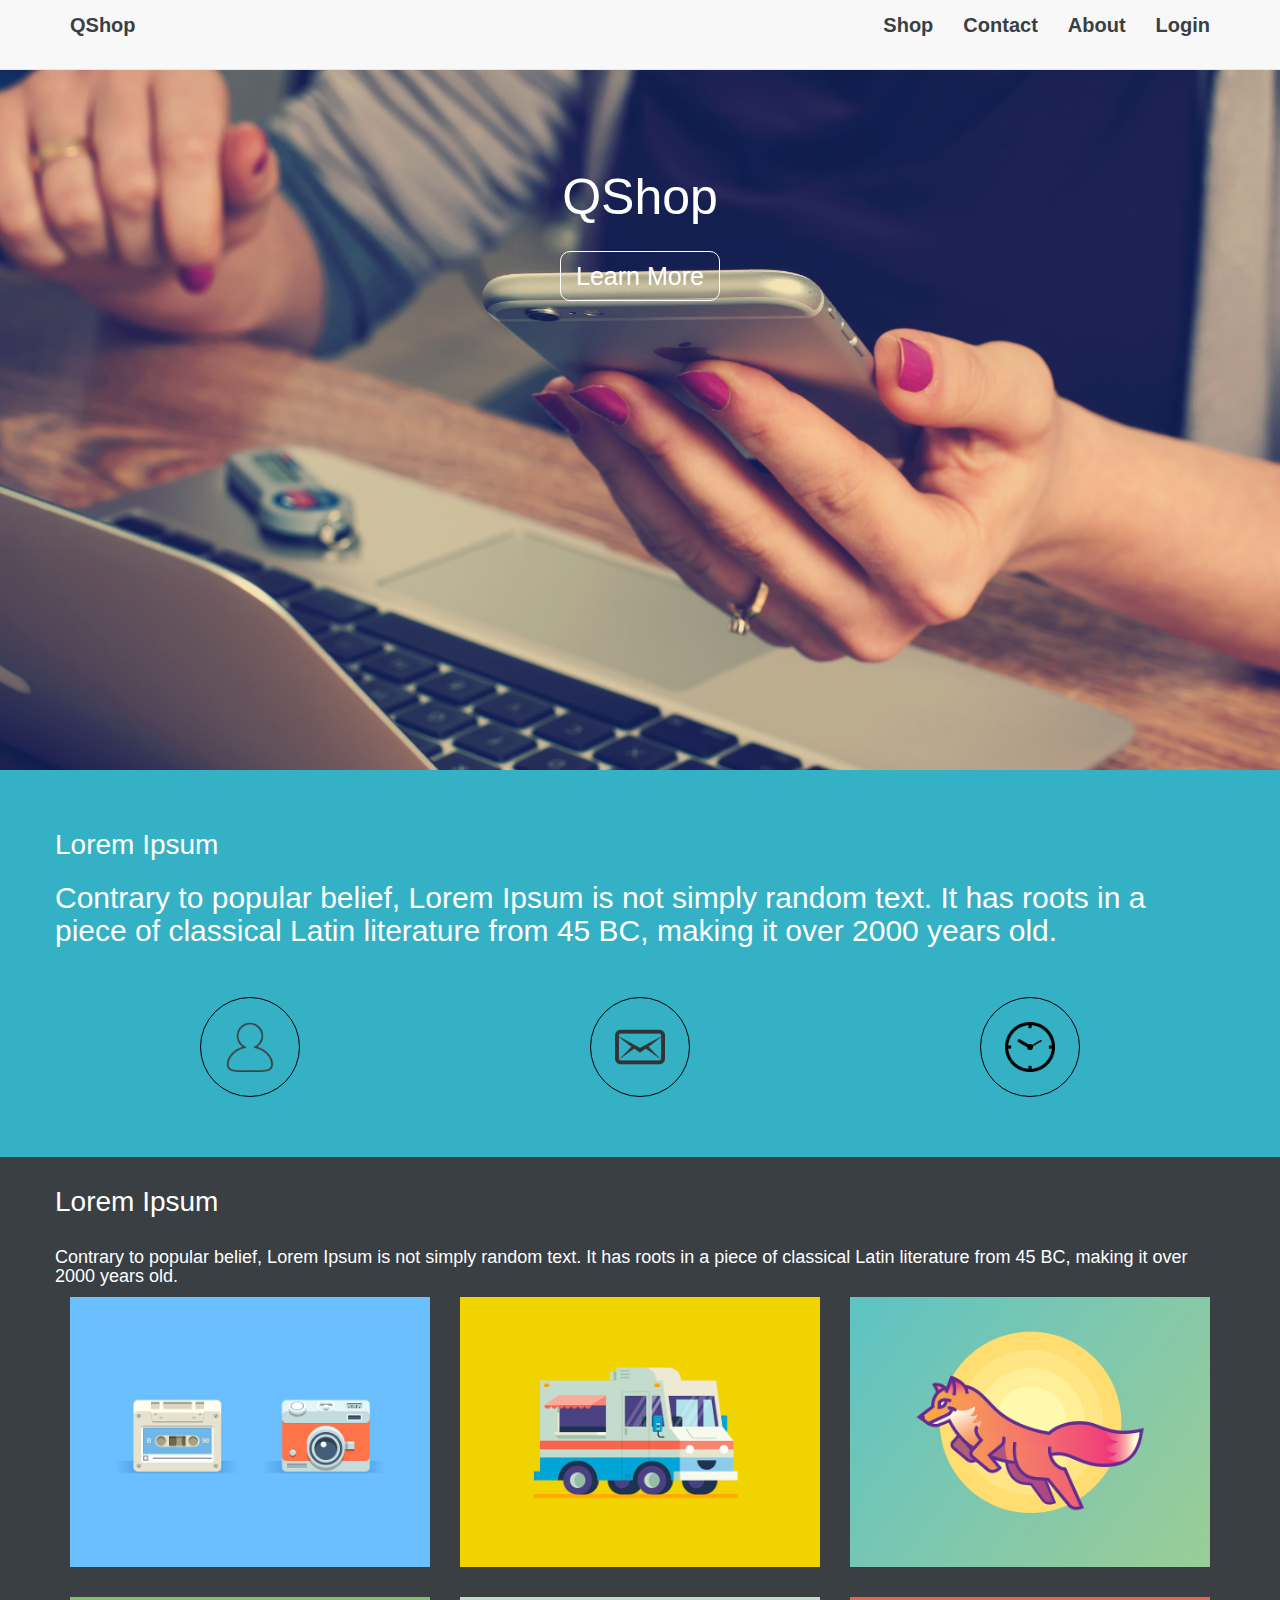
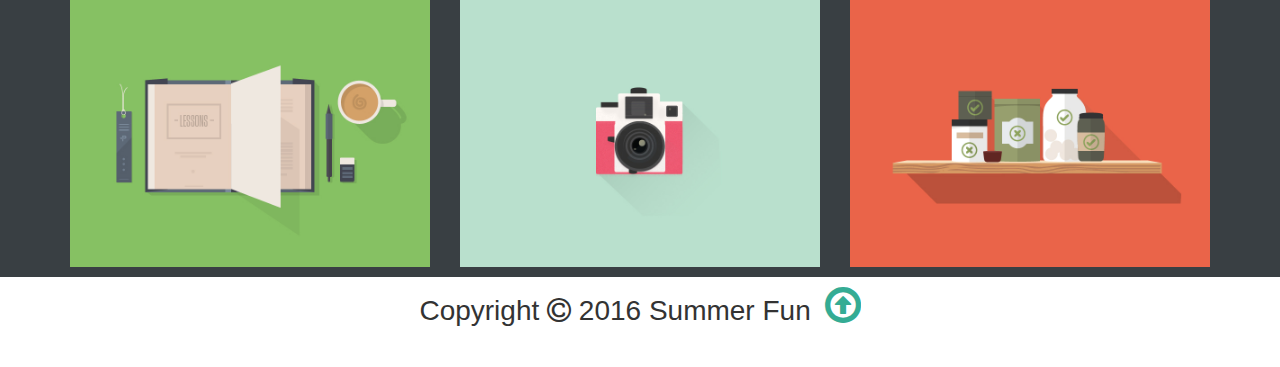
<file: app/index.html>
<html !DOCTYPE>
<html>
    <head>
        <title>Hi Summer Internship</title>
        <link rel="stylesheet" type="text/css" href="assets/bootstrap/css/bootstrap.css">
        <link rel="stylesheet" type="text/css" href="assets/css/normalize.css">
        <link rel="stylesheet" type="text/css" href="assets/css/font-awesome.css">
        <link rel="stylesheet" type="text/css" href="app.css">
        <link rel="stylesheet" type="text/css" href="common.css">
        <script src="assets/js/jquery-2.1.4.js"></script>
        <script src="assets/bootstrap/js/bootstrap.js"></script>
    </head>
    <body id="top">
    <div class="page-wrapper">
    <!-- Header -->
        <header id='header'>
            <nav class="navbar navbar-default navbar-fixed-top tall">
                <div class="container">
                    <div class="navbar-header">
                        <button type="button" data-target="#myNavbar" data-toggle="collapse"
                                class="btn btn-default btn-lg navbar-toggle">
                            <span class="glyphicon glyphicon-menu-hamburger " aria-hidden="true"></span>
                        </button>
                        <a href="index.html" class="navbar-brand">QShop</a>
                    </div>
                    <!-- Collection of nav links and other content for toggling -->
                    <div id="myNavbar" class="collapse navbar-collapse">
                        <ul class="nav navbar-nav navbar-right">
                            <li><a href="products/products.html">Shop</a></li>
                            <li><a href="contact/contact.html">Contact</a></li>
                            <li><a href="about/about.html">About</a></li>
                            <li><a href="login/login.html">Login</a></li>
                        </ul>
                    </div>
                </div>
            </nav>
        </header>
        <section id="hero-banner">
            <div id="banner-text">
                <h1>QShop</h1>
                <a class="learn-more" href="#">Learn More</a>
            </div>
        </section>
        <section id="section-one">
            <div class="container">
                <div class="row">
                    <h1>Lorem Ipsum</h1>
                    <h2>Contrary to popular belief, Lorem Ipsum is not simply random text. It has roots in a piece of classical
                        Latin
                        literature from 45 BC, making it over 2000 years old.</h2>

                    <div class="col-sm-12 col-md-4 icon-cols">
                        <div class="image-wrapper">
                            <img src="assets/images/user-icon.png"/>
                        </div>
                    </div>
                    <div class="col-sm-12 col-md-4 icon-cols">
                        <div class="image-wrapper">
                            <img src="assets/images/message-icon.jpg"/>
                        </div>
                    </div>
                    <div class="col-sm-12 col-md-4 icon-cols">
                        <div class="image-wrapper">
                            <img src="assets/images/clock-icon.jpg"/>
                        </div>
                    </div> </div>

            </div>

        </section>
        <section id="section-two">
            <div class="container">
                <div class="row group">
                    <h1>Lorem Ipsum</h1>

                    <h4>Contrary to popular belief, Lorem Ipsum is not simply random text. It has roots in a piece of classical
                        Latin
                        literature from 45 BC, making it over 2000 years old.</h4>

                    <div class="col-sm-12 col-md-4 col-image">
                        <a href="#">
                            <img src="assets/images/p1.jpg">
                        </a>
                    </div>
                    <div class="col-sm-12 col-md-4 col-image">
                        <a href="#">
                            <img src="assets/images/p2.jpg">
                        </a>
                    </div>
                    <div class="col-sm-12 col-md-4 col-image">
                        <a href="#">
                            <img src="assets/images/p3.jpg">
                        </a>
                    </div>
                    <div class="col-sm-12 col-md-4 col-image">
                        <a href="#">
                            <img src="assets/images/p4.jpg">
                        </a>
                    </div>
                    <div class="col-sm-12 col-md-4 col-image">
                        <a href="#">
                            <img src="assets/images/p5.jpg">
                        </a>
                    </div>
                    <div class="col-sm-12 col-md-4 col-image">
                        <a href="#">
                            <img src="assets/images/p6.jpg">
                        </a>
                    </div>
                </div>
            </div>
        </section>
    </div>
        <footer>
            <div class="copyright-container">
                <h1>Copyright <i class="fa fa-copyright" aria-hidden="true"></i> 2016 Summer Fun</h1>
            </div>
            <div class="back-to-top">
                <a href="#top"><i class="fa fa-arrow-circle-o-up fa-3x"></i></a>
            </div>

        </footer>
    </body>
</html>
</file>
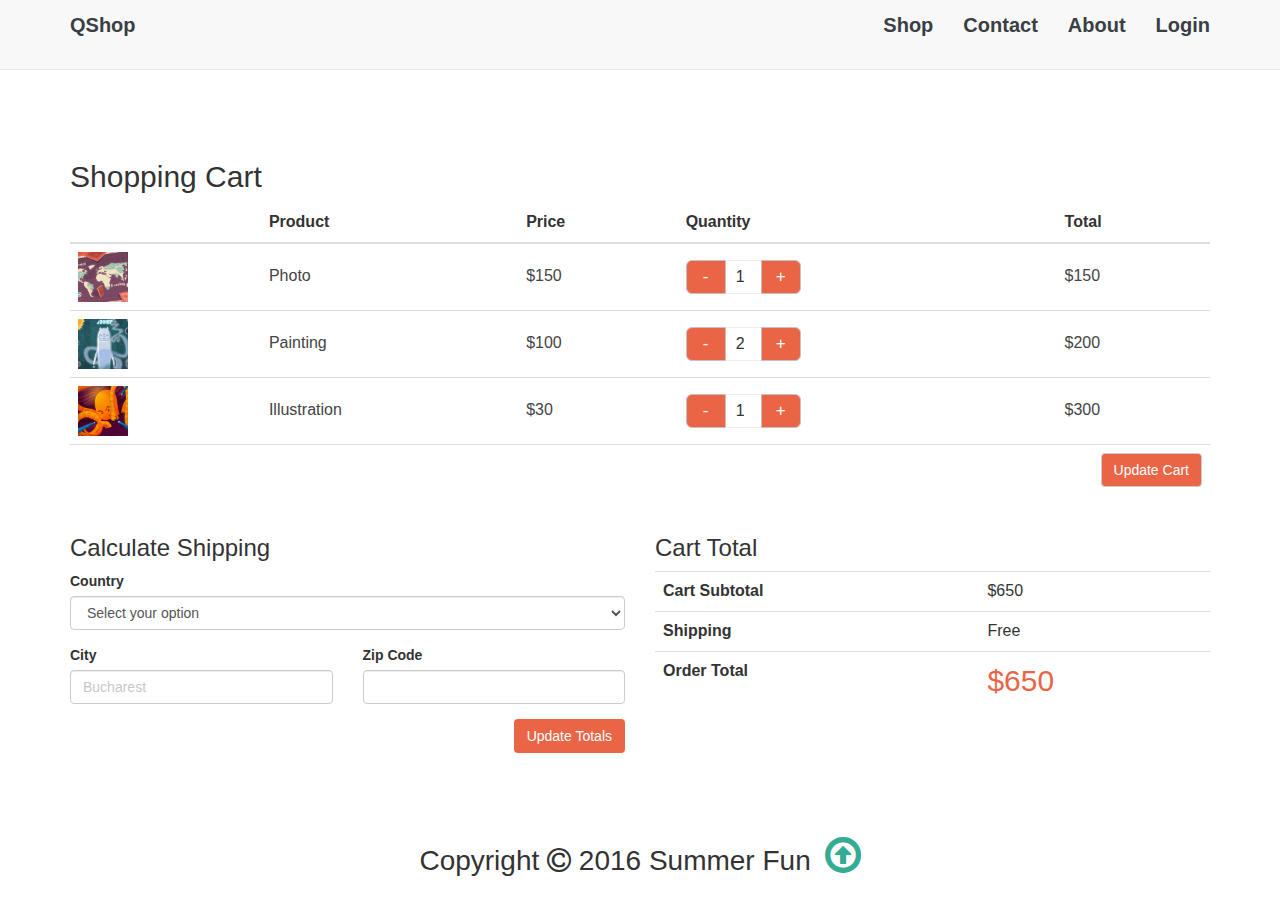
<file: app/cart/cart.html>
<html !DOCTYPE>
<html>
<head>
    <title>Hi Summer Internship</title>
    <link rel="stylesheet" type="text/css" href="../assets/bootstrap/css/bootstrap.css">
    <link rel="stylesheet" type="text/css" href="../assets/css/normalize.css">
    <link rel="stylesheet" type="text/css" href="../assets/css/font-awesome.css">
    <link rel="stylesheet" type="text/css" href="../common.css">
    <link rel="stylesheet" type="text/css" href="cart.css">
    <script src="../assets/js/jquery-2.1.4.js"></script>
    <script src="../assets/bootstrap/js/bootstrap.js"></script>
</head>
<body id="top">
<!-- Header -->
<header id='header'>
    <nav class="navbar navbar-default navbar-fixed-top tall">
        <div class="container">
            <div class="navbar-header">
                <button type="button" data-target="#myNavbar" data-toggle="collapse"
                        class="btn btn-default btn-lg navbar-toggle">
                    <span class="glyphicon glyphicon-menu-hamburger " aria-hidden="true"></span>
                </button>
                <a href="../index.html" class="navbar-brand">QShop</a>
            </div>
            <!-- Collection of nav links and other content for toggling -->
            <div id="myNavbar" class="collapse navbar-collapse">
                <ul class="nav navbar-nav navbar-right">
                    <li><a href="../products/products.html">Shop</a></li>
                    <li><a href="../contact/contact.html">Contact</a></li>
                    <li><a href="../about/about.html">About</a></li>
                    <li><a href="../login/login.html">Login</a></li>
                </ul>
            </div>
        </div>
    </nav>
</header>
<section class="main cart-main">
    <div class="container">
        <h2>Shopping Cart</h2>
        <div class="row">
            <div class="col-sm-12">
                <form method="post">
                    <table class="table table-responsive cart-table">
                        <thead>
                        <tr>
                            <th> &nbsp;</th>
                            <th>Product</th>
                            <th>Price</th>
                            <th>Quantity</th>
                            <th>Total</th>
                        </tr>
                        </thead>
                        <tbody>
                        <tr class="cart-item">
                            <td class="product-image">
                                <a href="#">
                                    <img src="../assets/images/products/product-1.jpg"/>
                                </a>
                            </td>
                            <td class="product-name">
                                <a href="#">Photo</a>
                            </td>
                            <td class="product-price">
                                <a href="#">$150</a>
                            </td>
                            <td class="product-quantity">
                                <div class="quantity">
                                    <input type="button" class="minus" value="-">
                                    <input type="number" class="input-text qty text" title="Qty" value="1"
                                           name="quantity">
                                    <input type="button" class="plus" value="+">
                                </div>
                            </td>
                            <td class="product-total">
                                <a href="#">$150</a>
                            </td>
                        </tr>
                        <tr class="cart-item">
                            <td class="product-image">
                                <a href="#">
                                    <img src="../assets/images/products/product-2.jpg"/>
                                </a>
                            </td>
                            <td class="product-name">
                                <a href="#">Painting</a>
                            </td>
                            <td class="product-price">
                                <a href="#">$100</a>
                            </td>
                            <td class="quantity">
                                <div class="quantity">
                                    <input type="button" class="minus" value="-">
                                    <input type="number" class="input-text qty text" title="Qty" value="2"
                                           name="quantity">
                                    <input type="button" class="plus" value="+">
                                </div>
                            </td>
                            <td class="product-total">
                                <a href="#">$200</a>
                            </td>
                        </tr>
                        <tr class="cart-item">
                            <td class="product-image">
                                <a href="#">
                                    <img src="../assets/images/products/product-6.jpg"/>
                                </a>
                            </td>
                            <td class="product-name">
                                <a href="#">Illustration</a>
                            </td>
                            <td class="product-price">
                                <a href="#">$30</a>
                            </td>
                            <td class="quantity">
                                <div class="quantity">
                                    <input type="button" class="minus" value="-">
                                    <input type="number" class="input-text qty text" title="Qty" value="1"
                                           name="quantity">
                                    <input type="button" class="plus" value="+">
                                </div>
                            </td>
                            <td class="product-total">
                                <a href="#">$300</a>
                            </td>
                        </tr>
                        <tr class="cart-actions">
                            <td colspan="6">
                                <div class="update-buttons">
                                    <button class="btn btn-default btn-orange">Update Cart</button>
                                </div>
                            </td>
                        </tr>
                        </tbody>
                    </table>
                </form>
            </div>
        </div>
        <div class="row">
            <div class="col-md-6">
                <div class="shipping-costs">
                    <form>
                        <h3>Calculate Shipping</h3>
                        <div class="row">
                            <div class="form-group">
                                <div class="col-md-12 form-rows">
                                    <label>Country</label>
                                    <select class="form-control" placeholder="Select a country">
                                        <option value="" disabled selected>Select your option</option>
                                        <option value="Romania">Romania</option>
                                        <option value="Poland">Poland</option>
                                        <option value="Belgium">Belgium</option>
                                        <option value="Germany">Germany</option>
                                    </select>
                                </div>
                            </div>
                        </div>
                        <div class="row">
                            <div class="form-group">
                                <div class="col-md-6 form-rows">
                                    <label>City</label>
                                    <input class="form-control" type="text" placeholder="Bucharest"/>
                                </div>
                                <div class="col-md-6">
                                    <label>Zip Code</label>
                                    <input class="form-control" type="text" placeholder=""/>
                                </div>
                                <div class="col-md-6"></div>
                            </div>
                        </div>
                        <div class="row">
                            <div class="col-md-12">
                                <button class="btn btn-orange pull-right">Update Totals</button>
                            </div>
                        </div>
                    </form>
                </div>
            </div>
            <div class="col-md-6">
                <h3>Cart Total</h3>
                <table class="table table-responsive cart-totals">
                    <tbody>
                        <tr class="card-subtotal">
                            <th>Cart Subtotal</th>
                            <td>$650</td>
                        </tr>
                        <tr class="card-shipping">
                            <th>Shipping</th>
                            <td>Free</td>
                        </tr>
                        <tr class="card-total">
                            <th>Order Total</th>
                            <td class="price">$650</td>
                        </tr>
                    </tbody>
                </table>
            </div>
        </div>
    </div>
</section>

<footer>
    <div class="container">
        <div class="copyright-container">
            <h1>Copyright <i class="fa fa-copyright" aria-hidden="true"></i> 2016 Summer Fun</h1>
        </div>
        <div class="back-to-top">
            <a href="#top"><i class="fa fa-arrow-circle-o-up fa-3x"></i></a>
        </div>
    </div>
</footer>
</body>
</html>
</file>
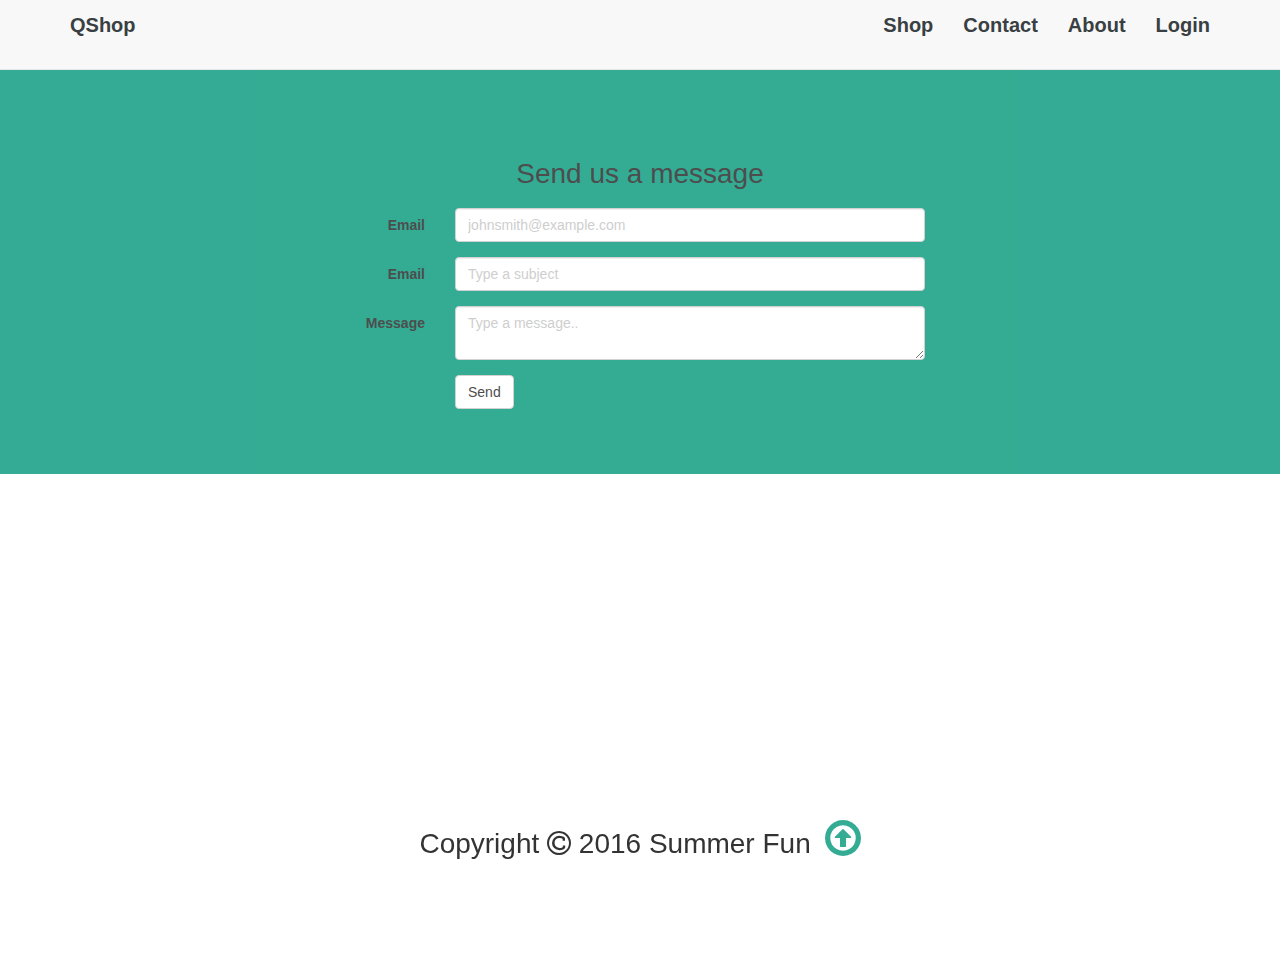
<file: app/contact/contact.html>
<html !DOCTYPE>
<html>
<head>
    <title>Hi Summer Internship</title>
    <link rel="stylesheet" type="text/css" href="../assets/bootstrap/css/bootstrap.css">
    <link rel="stylesheet" type="text/css" href="../assets/css/font-awesome.css">
    <link rel="stylesheet" type="text/css" href="../assets/css/normalize.css">
    <link rel="stylesheet" type="text/css" href="contact.css">
    <script src="../assets/js/jquery-2.1.4.js"></script>
    <script src="../assets/bootstrap/js/bootstrap.js"></script>
</head>
<body id="top">
<!-- Header -->
<header id='header'>
    <nav class="navbar navbar-default navbar-fixed-top">
        <div class="container">
            <div class="navbar-header">
                <button type="button" data-target="#myNavbar" data-toggle="collapse"
                        class="btn btn-default btn-lg navbar-toggle">
                    <span class="glyphicon glyphicon-menu-hamburger " aria-hidden="true"></span>
                </button>
                <a href="../index.html" class="navbar-brand">QShop</a>
            </div>
            <!-- Collection of nav links and other content for toggling -->
            <div id="myNavbar" class="collapse navbar-collapse">
                <ul class="nav navbar-nav navbar-right">
                    <li><a href="../products/products.html">Shop</a></li>
                    <li><a href="../contact/contact.html">Contact</a></li>
                    <li><a href="../about/about.html">About</a></li>
                    <li><a href="../login/login.html">Login</a></li>
                </ul>
            </div>
        </div>
    </nav>
</header>

<section class="contact-section">
    <div class="container">
        <div class="text-center"><h1>Send us a message</h1></div>
        <form method="post" class="q-form form-horizontal">
            <div class="form-group">
                <label class="col-sm-2 control-label" for="email">Email </label>
                <div class="col-sm-10">
                    <input class="form-control" type="email" id="email" name="email" required placeholder="johnsmith@example.com">
                </div>

            </div>
            <div class="form-group">
                <label class="col-sm-2 control-label"  for="subject">Email </label>
                <div class="col-sm-10">
                    <input class="form-control" type="text" id="subject" name="subject" required placeholder="Type a subject">
                </div>

            </div>
            <div class="form-group">
                <label class="col-sm-2 control-label" for="subject">Message </label>
                <div class="col-sm-10">
                    <textarea class="form-control" id="message" name="subject" required placeholder="Type a message.."></textarea>
                </div>

            </div>
            <div class="form-group">
                <div class="col-sm-2 col-sm-offset-2">
                    <button class="btn btn-default" type="submit" name="submit">Send</button>
                </div>

            </div>

        </form>
    </div>
</section>
<footer>
    <div class="copyright-container">
        <h1>Copyright <i class="fa fa-copyright" aria-hidden="true"></i> 2016 Summer Fun</h1>
    </div>
    <div class="back-to-top">
        <a href="#top"><i class="fa fa-arrow-circle-o-up fa-3x"></i></a>
    </div>

</footer>
</body>
</html>
</file>
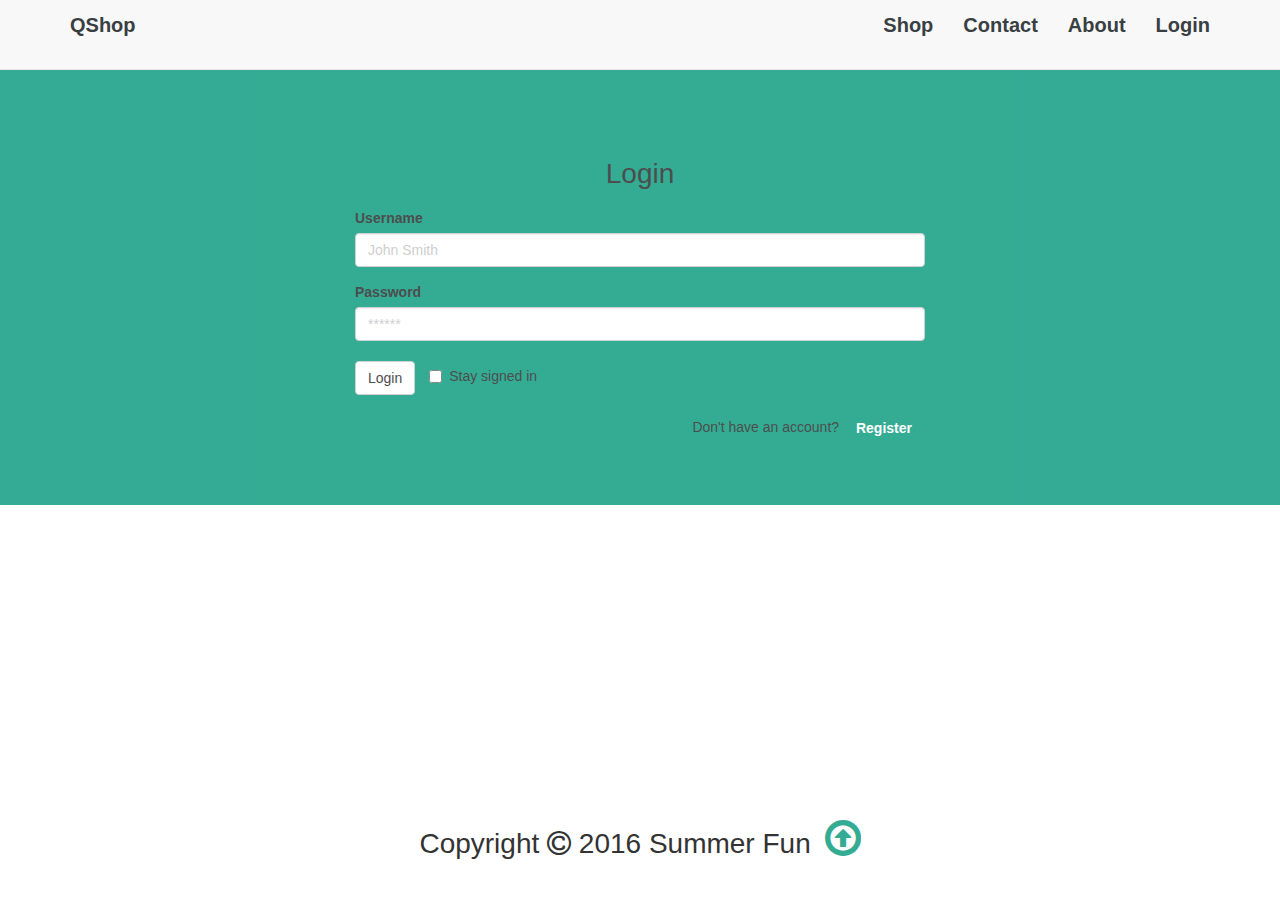
<file: app/login/login.html>
<html !DOCTYPE>
<html>
<head>
    <title>Hi Summer Internship</title>
    <link rel="stylesheet" type="text/css" href="../assets/bootstrap/css/bootstrap.css">
    <link rel="stylesheet" type="text/css" href="../assets/css/font-awesome.css">
    <link rel="stylesheet" type="text/css" href="../assets/css/normalize.css">
    <link rel="stylesheet" type="text/css" href="login.css">
    <link rel="stylesheet" type="text/css" href="../common.css">
    <script src="../assets/js/jquery-2.1.4.js"></script>
    <script src="../assets/bootstrap/js/bootstrap.js"></script>
</head>
<body id="top">

<!-- Header -->
<header id='header'>
    <nav class="navbar navbar-default navbar-fixed-top tall">
        <div class="container">
            <div class="navbar-header">
                <button type="button" data-target="#myNavbar" data-toggle="collapse"
                        class="btn btn-default btn-lg navbar-toggle">
                    <span class="glyphicon glyphicon-menu-hamburger " aria-hidden="true"></span>
                </button>
                <a href="../index.html" class="navbar-brand">QShop</a>
            </div>
            <!-- Collection of nav links and other content for toggling -->
            <div id="myNavbar" class="collapse navbar-collapse">
                <ul class="nav navbar-nav navbar-right">
                    <li><a href="../products/products.html">Shop</a></li>
                    <li><a href="../contact/contact.html">Contact</a></li>
                    <li><a href="../about/about.html">About</a></li>
                    <li><a href="../login/login.html">Login</a></li>
                </ul>
            </div>
        </div>
    </nav>
</header>

<section class="login-section">
    <div class="container">
        <div class="text-center"><h1>Login</h1></div>
        <form method="post" class="q-form">
            <div class="form-group">
                <label class="" for="username">Username </label>
                <input class="form-control" type="text" id="username" name="username" required placeholder="John Smith">
            </div>
            <div class="form-group">
                <label for="password">Password</label>
                <input class="form-control" type="password" id="password" name="password" placeholder="******">
            </div>
            <div class="form-group pull-left">
                <button class="btn btn-default login" type="submit" name="submit">Login</button>
                <div class="checkbox inline-checkbox">
                    <label>
                        <input type="checkbox" value="">
                        Stay signed in
                    </label>
                </div>
            </div>

        </form>
        <div class="register-section">
            <p>Don't have an account? <a class="btn btn-register" href="../register/register.html">Register</a></p>
        </div>
    </div>
</section>
<footer>
    <div class="copyright-container">
        <h1>Copyright <i class="fa fa-copyright" aria-hidden="true"></i> 2016 Summer Fun</h1>
    </div>
    <div class="back-to-top">
        <a href="#top"><i class="fa fa-arrow-circle-o-up fa-3x"></i></a>
    </div>

</footer>
</body>
</html>
</file>
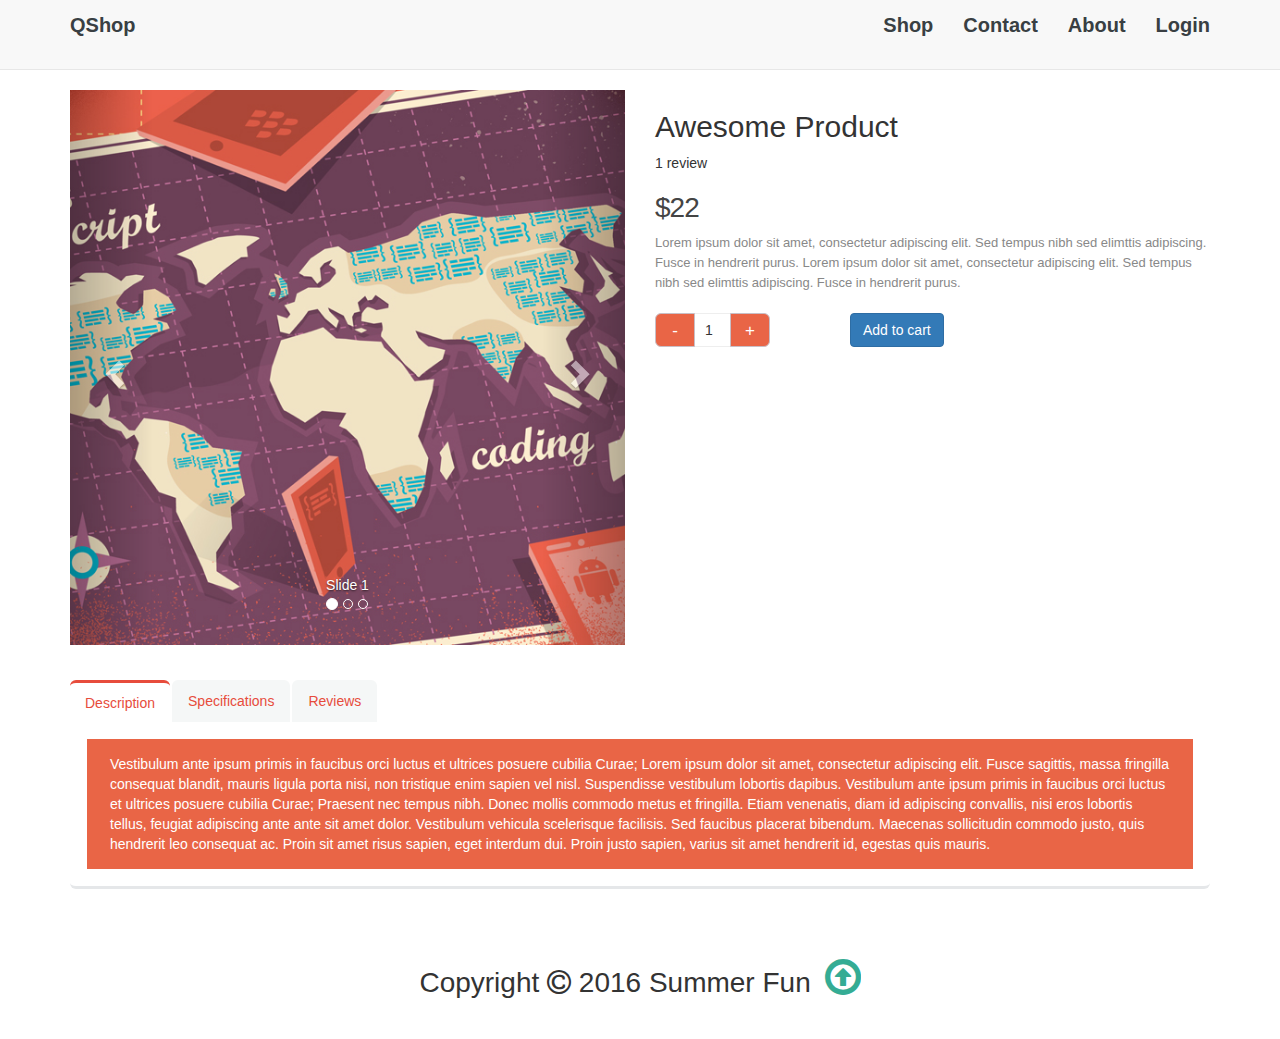
<file: app/products/product.html>
<html !DOCTYPE>
<html>
<head>
    <title>Hi Summer Internship</title>
    <link rel="stylesheet" type="text/css" href="../assets/bootstrap/css/bootstrap.css">
    <link rel="stylesheet" type="text/css" href="../assets/css/normalize.css">
    <link rel="stylesheet" type="text/css" href="../assets/css/font-awesome.css">
    <link rel="stylesheet" type="text/css" href="../common.css">
    <link rel="stylesheet" type="text/css" href="products.css">
    <link rel="stylesheet" type="text/css" href="product.css">
    <script src="../assets/js/jquery-2.1.4.js"></script>
    <script src="../assets/bootstrap/js/bootstrap.js"></script>
</head>
<body id="top">
<!-- Header -->
<header id='header'>
    <nav class="navbar navbar-default navbar-fixed-top tall">
        <div class="container">
            <div class="navbar-header">
                <button type="button" data-target="#myNavbar" data-toggle="collapse"
                        class="btn btn-default btn-lg navbar-toggle">
                    <span class="glyphicon glyphicon-menu-hamburger " aria-hidden="true"></span>
                </button>
                <a href="../index.html" class="navbar-brand">QShop</a>
            </div>
            <!-- Collection of nav links and other content for toggling -->
            <div id="myNavbar" class="collapse navbar-collapse">
                <ul class="nav navbar-nav navbar-right">
                    <li><a href="../products/products.html">Shop</a></li>
                    <li><a href="../contact/contact.html">Contact</a></li>
                    <li><a href="../about/about.html">About</a></li>
                    <li><a href="../login/login.html">Login</a></li>
                </ul>
            </div>
        </div>
    </nav>
</header>
<section class="single-product">
    <div class="container">
        <div class="row">
            <div class="col-sm-6">
                <div id="carousel-example-generic" class="carousel slide" data-ride="carousel">
                    <!-- Indicators -->
                    <ol class="carousel-indicators">
                        <li data-target="#carousel-example-generic" data-slide-to="0" class="active"></li>
                        <li data-target="#carousel-example-generic" data-slide-to="1"></li>
                        <li data-target="#carousel-example-generic" data-slide-to="2"></li>
                    </ol>

                    <!-- Wrapper for slides -->
                    <div class="carousel-inner" role="listbox">
                        <div class="item active">
                            <img src="../assets/images/products/product-1.jpg" alt="product1">

                            <div class="carousel-caption">
                                Slide 1
                            </div>
                        </div>
                        <div class="item">
                            <img src="../assets/images/products/product-2.jpg" alt="product2">

                            <div class="carousel-caption">
                                Slide 2
                            </div>
                        </div>
                        <div class="item">
                            <img src="../assets/images/products/product-3.jpg" alt="product2">

                            <div class="carousel-caption">
                                Slide 3
                            </div>
                        </div>
                    </div>

                    <!-- Controls -->
                    <a class="left carousel-control" href="#carousel-example-generic" role="button" data-slide="prev">
                        <span class="glyphicon glyphicon-chevron-left" aria-hidden="true"></span>
                        <span class="sr-only">Previous</span>
                    </a>
                    <a class="right carousel-control" href="#carousel-example-generic" role="button" data-slide="next">
                        <span class="glyphicon glyphicon-chevron-right" aria-hidden="true"></span>
                        <span class="sr-only">Next</span>
                    </a>
                </div>
            </div>
            <div class="col-sm-6">
                <div class="product-summary">
                    <h2>Awesome Product</h2>

                    <div class="review-number">
                        <span class="review-count">1</span> review
                    </div>
                    <p class="price">$22 </p>

                    <p class="description">
                        Lorem ipsum dolor sit amet, consectetur adipiscing elit. Sed tempus nibh sed elimttis
                        adipiscing. Fusce in hendrerit purus. Lorem ipsum dolor sit amet, consectetur adipiscing elit.
                        Sed tempus nibh sed elimttis adipiscing. Fusce in hendrerit purus.
                    </p>

                    <form method="post" class="add-to-cart">
                        <div class="row">
                            <div class="quantity clearfix col-xs-6 col-sm-6 col-md-4">
                                <input type="button" class="minus" value="-" >
                                <input type="number" class="input-text qty text" title="Qty" value="1" name="quantity">
                                <input type="button" class="plus" value="+" >
                            </div>
                            <div class="col-xs-6 col-sm-6 col-md-3">
                                <button type="button" class="btn btn-primary">Add to cart</button>
                            </div>
                        </div>
                    </form>
                </div>
            </div>
        </div>
        <div class="tabs">
            <!-- Nav tabs -->
            <ul class="nav nav-tabs"  role="tablist">
                <li role="presentation" class="active"><a href="#description" aria-controls="description" role="tab" data-toggle="tab">Description</a></li>
                <li role="presentation"><a href="#specifications" aria-controls="specifications" role="tab" data-toggle="tab">Specifications</a></li>
                <li role="presentation"><a href="#reviews" aria-controls="reviews" role="tab" data-toggle="tab">Reviews</a></li>
            </ul>

            <!-- Tab panes -->
            <div class="tab-content">
                <div role="tabpanel" class="tab-pane active" id="description">
                    Vestibulum ante ipsum primis in faucibus orci luctus et ultrices posuere cubilia Curae; Lorem ipsum dolor sit amet, consectetur adipiscing elit. Fusce sagittis, massa fringilla consequat blandit, mauris ligula porta nisi, non tristique enim sapien vel nisl. Suspendisse vestibulum lobortis dapibus. Vestibulum ante ipsum primis in faucibus orci luctus et ultrices posuere cubilia Curae; Praesent nec tempus nibh. Donec mollis commodo metus et fringilla. Etiam venenatis, diam id adipiscing convallis, nisi eros lobortis tellus, feugiat adipiscing ante ante sit amet dolor. Vestibulum vehicula scelerisque facilisis. Sed faucibus placerat bibendum. Maecenas sollicitudin commodo justo, quis hendrerit leo consequat ac.
                    Proin sit amet risus sapien, eget interdum dui. Proin justo sapien, varius sit amet hendrerit id, egestas quis mauris.
                </div>
                <div role="tabpanel" class="tab-pane" id="specifications">
                    <div class="table-responsive table-bordered">
                        <table class="table">
                            <tbody>
                            <tr>
                                <th>Size</th>
                                <td>20'X 30'</td>
                            </tr>
                            <tr>
                                <th> Colors</th>
                                <td>Red, Blue</td>
                            </tr>
                            <tr>
                                <th> Material</th>
                                <td>100% Cotton</td>
                            </tr>
                            </tbody>
                        </table>
                    </div>
                </div>
                <div role="tabpanel" class="tab-pane" id="reviews">
                   Review here
                </div>
            </div>

        </div>
    </div>
</section>

<footer>
    <div class="container">
        <div class="copyright-container">
            <h1>Copyright <i class="fa fa-copyright" aria-hidden="true"></i> 2016 Summer Fun</h1>
        </div>
        <div class="back-to-top">
            <a href="#top"><i class="fa fa-arrow-circle-o-up fa-3x"></i></a>
        </div>
    </div>
</footer>
</body>
</html>
</file>
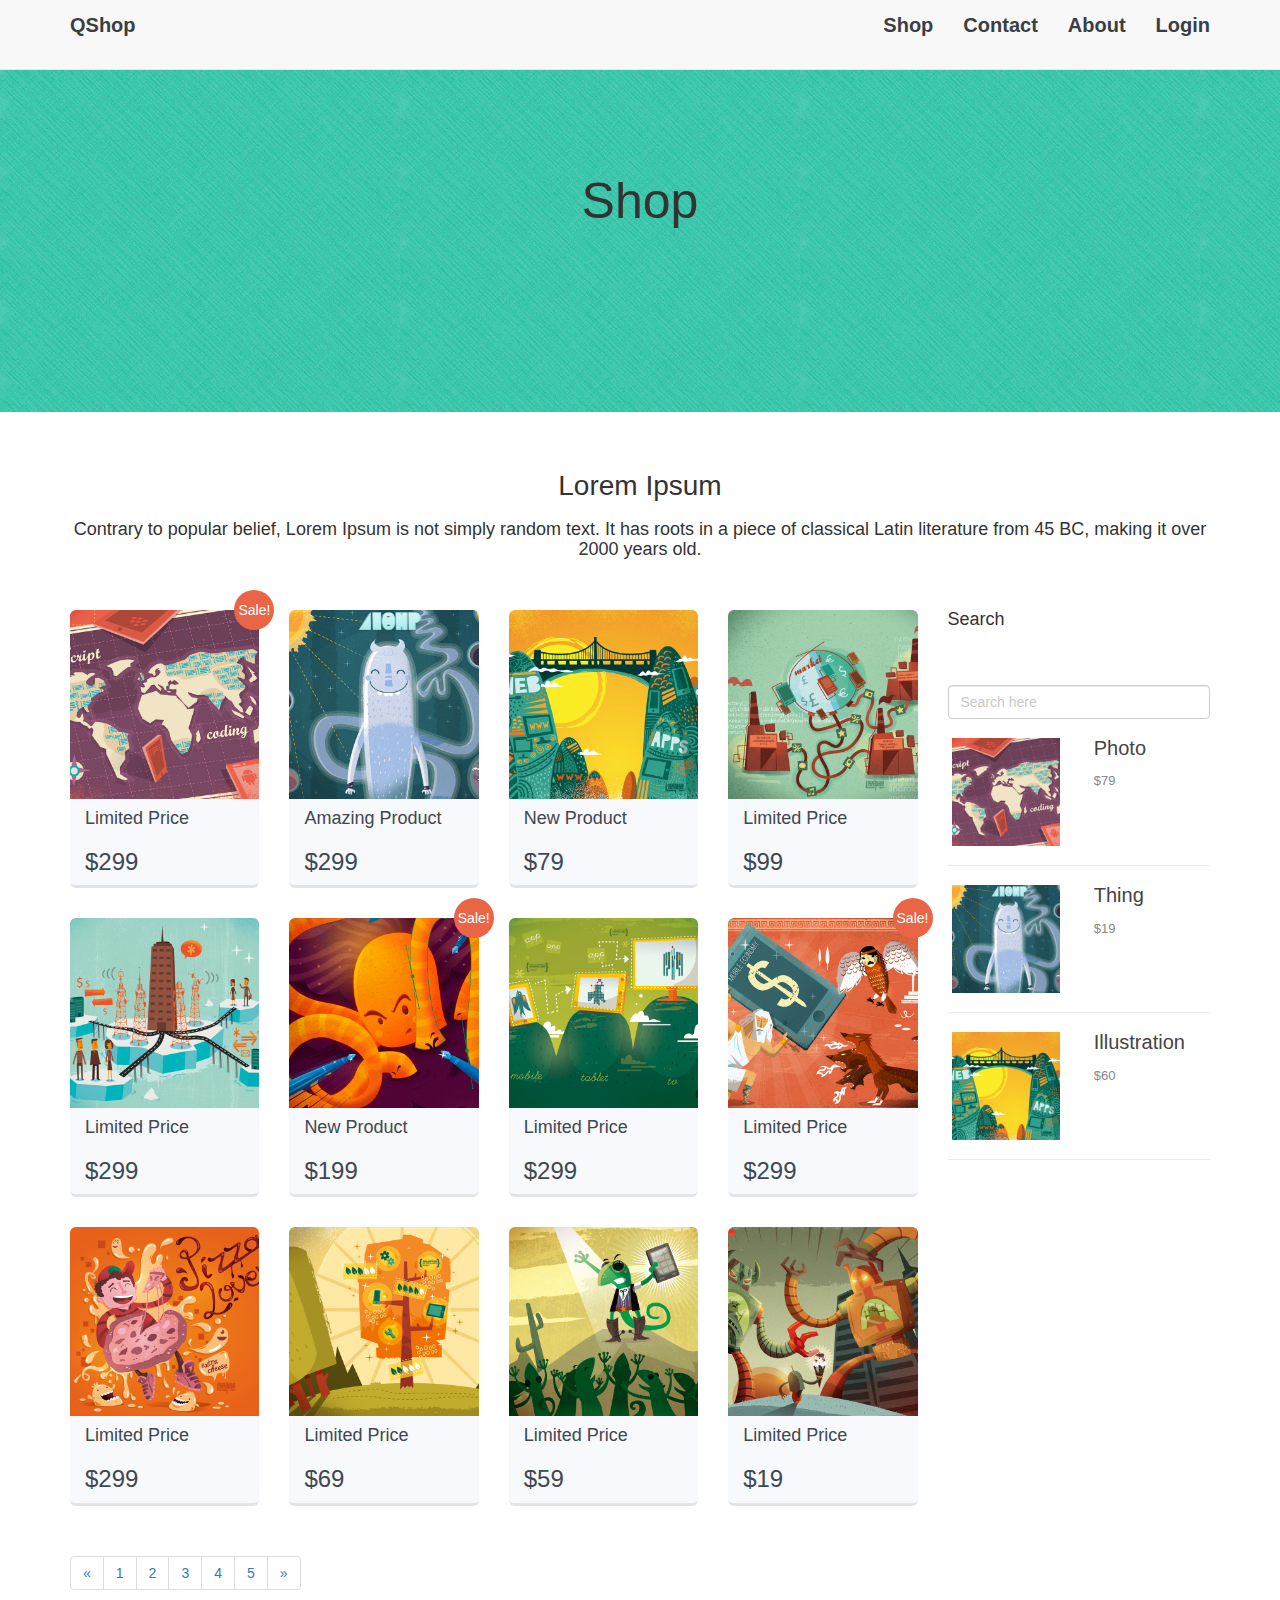
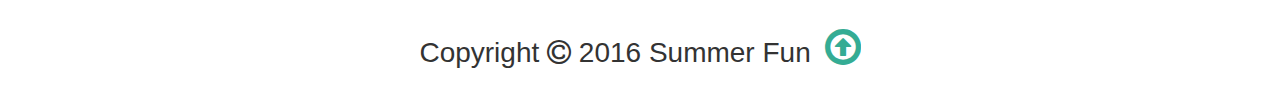
<file: app/products/products.html>
<html !DOCTYPE>
<html>
<head>
    <title>Hi Summer Internship</title>
    <link rel="stylesheet" type="text/css" href="../assets/bootstrap/css/bootstrap.css">
    <link rel="stylesheet" type="text/css" href="../assets/css/normalize.css">
    <link rel="stylesheet" type="text/css" href="../assets/css/font-awesome.css">
    <link rel="stylesheet" type="text/css" href="../common.css">
    <link rel="stylesheet" type="text/css" href="products.css">
    <script src="../assets/js/jquery-2.1.4.js"></script>
    <script src="../assets/bootstrap/js/bootstrap.js"></script>
</head>
<body id="top">
<!-- Header -->
<header id='header'>
    <nav class="navbar navbar-default navbar-fixed-top tall">
        <div class="container">
            <div class="navbar-header">
                <button type="button" data-target="#myNavbar" data-toggle="collapse"
                        class="btn btn-default btn-lg navbar-toggle">
                    <span class="glyphicon glyphicon-menu-hamburger " aria-hidden="true"></span>
                </button>
                <a href="../index.html" class="navbar-brand">QShop</a>
            </div>
            <!-- Collection of nav links and other content for toggling -->
            <div id="myNavbar" class="collapse navbar-collapse">
                <ul class="nav navbar-nav navbar-right">
                    <li><a href="../products/products.html">Shop</a></li>
                    <li><a href="../contact/contact.html">Contact</a></li>
                    <li><a href="../about/about.html">About</a></li>
                    <li><a href="../login/login.html">Login</a></li>
                </ul>
            </div>
        </div>
    </nav>
</header>
<section class="main banner">
    <div class="container text-center">
        <h1> Shop</h1>
    </div>

</section>
<section class="product-list">
    <div class="container">
        <div class="row">
            <div class="products-description text-center">
                <h1>Lorem Ipsum</h1>

                <h4>Contrary to popular belief, Lorem Ipsum is not simply random text. It has roots in a piece of
                    classical
                    Latin
                    literature from 45 BC, making it over 2000 years old.</h4>

            </div>
            <div class="col-md-9">
                <section id="product-list">
                    <div class="row">
                        <div class="col-xs-12 col-sm-6 col-md-3 product-box">
                            <span class="on-sale-bubble">Sale!</span>
                            <div class="product">
                                <a href="#" class="add-to-card">Add to card</a>
                                <a href ="product.html">
                                    <img src="../assets/images/products/product-1.jpg">
                                </a>

                                <div class="thumb-info">
                                    <a href="#">
                                        <h4> Limited Price</h4>

                                        <h3>$299</h3>
                                    </a>
                                </div>
                            </div>
                        </div>
                        <div class="col-xs-12 col-sm-6 col-md-3 product-box">
                            <div class="product">
                                <a href="#" class="add-to-card">Add to card</a>
                                <a href="#">
                                    <img src="../assets/images/products/product-2.jpg">
                                </a>

                                <div class="thumb-info">
                                    <a href ="product.html">
                                        <h4> Amazing Product</h4>

                                        <h3>$299</h3>
                                    </a>
                                </div>
                            </div>

                        </div>
                        <div class="col-xs-12 col-sm-6 col-md-3 product-box">
                            <div class="product">
                                <a href="#" class="add-to-card">Add to card</a>
                                <a href="#">
                                    <img src="../assets/images/products/product-3.jpg">
                                </a>

                                <div class="thumb-info">
                                    <a href ="product.html">
                                        <h4> New Product</h4>

                                        <h3 class="price">$79</h3>
                                    </a>
                                </div>
                            </div>
                        </div>
                        <div class="col-xs-12 col-sm-6 col-md-3 product-box">
                            <div class="product">
                                <a href="#" class="add-to-card">Add to card</a>
                                <a href ="product.html">
                                    <img src="../assets/images/products/product-4.jpg">
                                </a>

                                <div class="thumb-info">
                                    <a href="#">
                                        <h4> Limited Price</h4>

                                        <h3>$99</h3>
                                    </a>
                                </div>
                            </div>
                        </div>
                        <div class="col-xs-12 col-sm-6 col-md-3 product-box">
                            <div class="product">
                                <a href="#" class="add-to-card">Add to card</a>
                                <a href ="product.html">
                                    <img src="../assets/images/products/product-5.jpg">
                                </a>

                                <div class="thumb-info">
                                    <a href="#">
                                        <h4> Limited Price</h4>

                                        <h3>$299</h3>
                                    </a>
                                </div>
                            </div>
                        </div>
                        <div class="col-xs-12 col-sm-6 col-md-3 product-box">
                            <span class="on-sale-bubble">Sale!</span>
                            <div class="product">
                                <a href="#" class="add-to-card">Add to card</a>
                                <a href="#">
                                    <img src="../assets/images/products/product-6.jpg">
                                </a>

                                <div class="thumb-info">
                                    <a href="#">
                                        <h4> New Product</h4>

                                        <h3>$199</h3>
                                    </a>
                                </div>
                            </div>
                        </div>
                        <div class="col-xs-12 col-sm-6 col-md-3 product-box">
                            <div class="product">
                                <a href="#" class="add-to-card">+Add to card</a>
                                <a href ="product.html">
                                    <img src="../assets/images/products/product-7.jpg">
                                </a>

                                <div class="thumb-info">
                                    <a href="#">
                                        <h4> Limited Price</h4>

                                        <h3>$299</h3>
                                    </a>
                                </div>
                            </div>
                        </div>
                        <div class="col-xs-12 col-sm-6 col-md-3 product-box">
                            <span class="on-sale-bubble">Sale!</span>
                            <div class="product">
                                <a href="#" class="add-to-card">Add to card</a>
                                <a href ="product.html">
                                    <img src="../assets/images/products/product-8.jpg">
                                </a>

                                <div class="thumb-info">
                                    <a href="#">
                                        <h4> Limited Price</h4>

                                        <h3>$299</h3>
                                    </a>
                                </div>
                            </div>
                        </div>
                        <div class="col-xs-12 col-sm-6 col-md-3 product-box">
                            <div class="product">
                                <a href="#" class="add-to-card">Add to card</a>
                                <a href ="product.html">
                                    <img src="../assets/images/products/product-9.jpg">
                                </a>

                                <div class="thumb-info">
                                    <a href="#">
                                        <h4> Limited Price</h4>

                                        <h3>$299</h3>
                                    </a>
                                </div>
                            </div>
                        </div>
                        <div class="col-xs-12 col-sm-6 col-md-3 product-box">
                            <div class="product">
                                <a href="#" class="add-to-card">Add to card</a>
                                <a href ="product.html">
                                    <img src="../assets/images/products/product-10.jpg">
                                </a>

                                <div class="thumb-info">
                                    <a href="#">
                                        <h4> Limited Price</h4>

                                        <h3>$69</h3>
                                    </a>
                                </div>
                            </div>
                        </div>
                        <div class="col-xs-12 col-sm-6 col-md-3 product-box">
                            <div class="product">
                                <a href="#" class="add-to-card">Add to card</a>
                                <a href ="product.html">
                                    <img src="../assets/images/products/product-11.jpg">
                                </a>

                                <div class="thumb-info">
                                    <a href="#">
                                        <h4> Limited Price</h4>

                                        <h3>$59</h3>
                                    </a>
                                </div>
                            </div>
                        </div>
                        <div class="col-xs-12 col-sm-6 col-md-3 product-box">
                            <div class="product">
                                <a href="#" class="add-to-card">Add to card</a>
                                <a href ="product.html">
                                    <img src="../assets/images/products/product-12.jpg">
                                </a>

                                <div class="thumb-info">
                                    <a href="#">
                                        <h4> Limited Price</h4>

                                        <h3>$19</h3>
                                    </a>
                                </div>
                            </div>
                        </div>
                    </div>
                    <nav>
                        <ul class="pagination">
                            <li>
                                <a href="#" aria-label="Previous">
                                    <span aria-hidden="true">&laquo;</span>
                                </a>
                            </li>
                            <li><a href="#">1</a></li>
                            <li><a href="#">2</a></li>
                            <li><a href="#">3</a></li>
                            <li><a href="#">4</a></li>
                            <li><a href="#">5</a></li>
                            <li>
                                <a href="#" aria-label="Next">
                                    <span aria-hidden="true">&raquo;</span>
                                </a>
                            </li>
                        </ul>
                    </nav>

                </section>
            </div>
            <div class="col-md-3">
                <aside class="sidebar">
                    <h4 class="aside-title">Search</h4>
                    <input type="search" class="form-control search-input" placeholder="Search here">

                    <div>
                        <ul class="top-rated">
                            <li>
                                <div class="row top-rated-product">
                                    <div class="image-thumbnail col-sm-6">
                                        <a href="#">
                                            <img src="../assets/images/products/product-1.jpg">
                                        </a>
                                    </div>
                                    <div class="top-rated-details col-sm-6">
                                        <p> Photo </p>

                                        <div class="price">$79</div>
                                    </div>
                                </div>
                            </li>
                            <li>
                                <div class="row top-rated-product">
                                    <div class="image-thumbnail col-sm-6">
                                        <a href="#">
                                            <img src="../assets/images/products/product-2.jpg">
                                        </a>
                                    </div>
                                    <div class="top-rated-details col-sm-6">
                                        <p> Thing </p>

                                        <div class="price">$19</div>
                                    </div>

                                </div>
                            </li>
                            <li>
                                <div class="row top-rated-product">
                                    <div class="image-thumbnail col-sm-6">
                                        <a href="#">
                                            <img src="../assets/images/products/product-3.jpg">
                                        </a>
                                    </div>
                                    <div class="top-rated-details col-sm-6">
                                        <p> Illustration </p>

                                        <div class="price">$60</div>
                                    </div>

                                </div>
                            </li>
                        </ul>
                    </div>
                </aside>

            </div>
        </div>
    </div>
</section>

<footer>
    <div class="container">
        <div class="copyright-container">
            <h1>Copyright <i class="fa fa-copyright" aria-hidden="true"></i> 2016 Summer Fun</h1>
        </div>
        <div class="back-to-top">
            <a href="#top"><i class="fa fa-arrow-circle-o-up fa-3x"></i></a>
        </div>
    </div>
</footer>
</body>
</html>
</file>
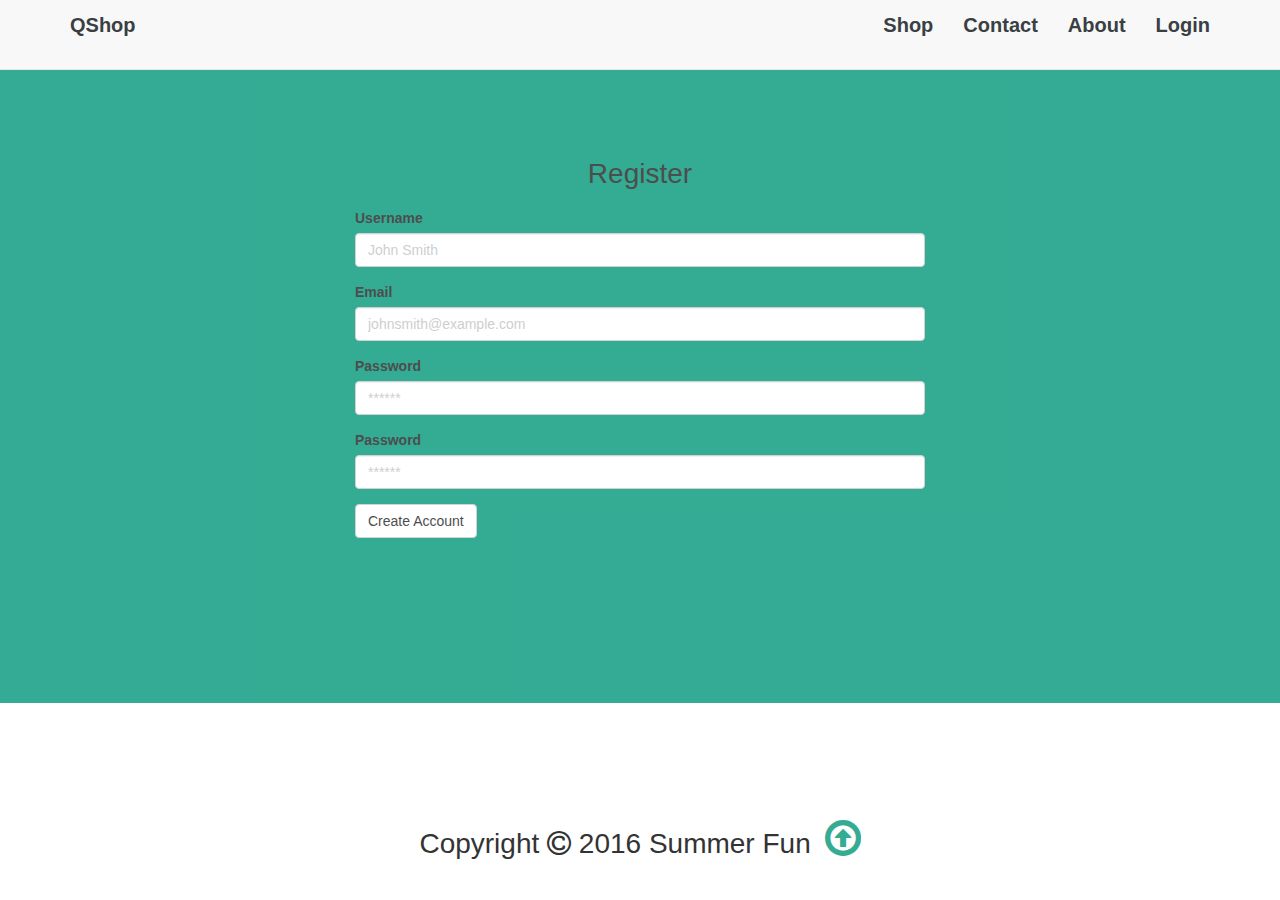
<file: app/register/register.html>
<html !DOCTYPE>
<html>
<head>
    <title>Hi Summer Internship</title>
    <link rel="stylesheet" type="text/css" href="../assets/bootstrap/css/bootstrap.css">
    <link rel="stylesheet" type="text/css" href="../assets/css/font-awesome.css">
    <link rel="stylesheet" type="text/css" href="../assets/css/normalize.css">
    <link rel="stylesheet" type="text/css" href="register.css">
    <link rel="stylesheet" type="text/css" href="../common.css">
    <script src="../assets/js/jquery-2.1.4.js"></script>
    <script src="../assets/bootstrap/js/bootstrap.js"></script>
</head>
<body id="top">
<!-- Header -->
<header id='header'>
    <nav class="navbar navbar-default navbar-fixed-top tall">
        <div class="container">
            <div class="navbar-header">
                <button type="button" data-target="#myNavbar" data-toggle="collapse"
                        class="btn btn-default btn-lg navbar-toggle">
                    <span class="glyphicon glyphicon-menu-hamburger " aria-hidden="true"></span>
                </button>
                <a href="../index.html" class="navbar-brand">QShop</a>
            </div>
            <!-- Collection of nav links and other content for toggling -->
            <div id="myNavbar" class="collapse navbar-collapse">
                <ul class="nav navbar-nav navbar-right">
                    <li><a href="../products/products.html">Shop</a></li>
                    <li><a href="../contact/contact.html">Contact</a></li>
                    <li><a href="../about/about.html">About</a></li>
                    <li><a href="../login/login.html">Login</a></li>
                </ul>
            </div>
        </div>
    </nav>
</header>

<section class="main register-section">
    <div class="container">
        <div class="text-center"><h1>Register</h1></div>

        <form method="post" class="q-form">
            <div class="form-group">
                <label for="username">Username </label>
                <input class="form-control" type="text" id="username" name="username" required placeholder="John Smith">
            </div>
            <div class="form-group">
                <label for="email">Email </label>
                <input class="form-control" type="email" id="email" name="email" required placeholder="johnsmith@example.com">
            </div>
            <div class="form-group">
                <label for="password">Password</label>
                <input class="form-control" type="password" id="password" name="password" placeholder="******">
            </div>
            <div class="form-group">
                <label for="confirm-password">Password</label>
                <input class="form-control" type="password" id="confirm-password" name="confirm-password" placeholder="******">
            </div>
            <div class="form-group pull-left">
                <button class="btn btn-default" type="submit" name="submit">Create Account</button>
            </div>

        </form>
    </div>
</section>
<footer>
    <div class="copyright-container">
        <h1>Copyright <i class="fa fa-copyright" aria-hidden="true"></i> 2016 Summer Fun</h1>
    </div>
    <div class="back-to-top">
        <a href="#top"><i class="fa fa-arrow-circle-o-up fa-3x"></i></a>
    </div>

</footer>
</body>
</html>
</file>
<file: app/app.css>
#hero-banner {
    margin-top: 70px;
    padding-top: 100px;
    height: 700px;
    background-image: url('assets/images/bg2.jpg');
    background-repeat: no-repeat;
    background-size: cover;

}

#hero-banner #banner-text {
    text-align: center;
}

#hero-banner #banner-text h1 {
    margin-top: 0;
}

#hero-banner #banner-text h1 {
    font-size: 50px;
    color: white;
    font-weight: lighter;

}

#hero-banner #banner-text h3 {
    font-size: 25px;
    color: white;
    font-weight: lighter;

}

#hero-banner #banner-text a {
    font-size: 25px;
    border: 1px solid white;
    padding: 10px 15px;
    border-radius: 10px;
}

#hero-banner .learn-more {
    color: white;
    background: transparent;
    transition-property: background;
    transition-duration: 1s;
    transition-timing-function: linear;
}

#hero-banner .learn-more:hover {
    background: #34b1c4;
}
.icon-cols{
    padding-top: 40px;
}
.col-image img {
    width: 100%;
    height: auto;
    margin-bottom: 30px;
}

.col-image a {
    display: inline-block;
    transition: all .2s ease-in-out;

}

.col-image a:hover {
    transform: scale(1.1);
    opacity: 0.3;
}

#section-one {
    overflow: auto;
    background-color: #34b1c4;;
    color: white;
    padding: 60px 20px;
}

#section-one h1 {
    margin: 0;
    font-weight: lighter;

}

#section-one h2 {
    font-weight: lighter;
}

#section-one .icon-cols .image-wrapper {
    width: 100px;
    height: 100px;
    border: 1px solid #000000;
    margin: 0 auto;
    border-radius: 50%;
    position: relative;
}

#section-one .icon-cols img {
    height: 50px;
    width: auto;
    position: absolute;
    top: 50%;
    left: 50%;
    margin-top: -25px;
    margin-left: -25px;
}

#section-one .icon-cols .user-icon {
    font-size: 50px;
    position: absolute;
    top: 50%;
    left: 50%;
    margin-top: -25px;
    margin-left: -25px;
}

#section-two {
    background-color: #393f43;
    color: white;
    padding: 10px 0 70px 0;
}

#section-two h1 {
    padding: 20px 0;
    margin: 0;

}

#section-two h4 {
    font-weight: 400;

}

footer {
    text-align: center;
    height: 100px;
    background: #fff;
}

footer .copyright-container, footer .back-to-top {
    display: inline-block;
}

footer .back-to-top a {
    color: #16A085;
    opacity: 0.87;
    margin-left: 10px;
}

footer .back-to-top a i {
    -webkit-transition: -webkit-transform .8s ease-in-out;
    transition: transform .8s ease-in-out;
}

footer .back-to-top a i:hover {
    -webkit-transform: rotate(360deg);
    transform: rotate(360deg);
}
</file>
<file: app/common.css>
/*General*/
* {
    box-sizing: border-box;
}
html {
    position: relative;
}
html body .page-wrapper {
    min-height: 100%;
}
a,
a:hover {
    text-decoration: none;
}

/*Navbar*/

.navbar.tall {
    min-height: 70px;
}
#header a {
    color: #393f43;
    font-size: 20px;
    font-weight: bold;
}

/* Main section spacing */
.main {
    margin-top: 70px;
    padding-top: 70px;
    padding-bottom: 150px;
}

/*Quantity input group*/

.quantity .minus {
    border-radius: 6px 0 0 6px;
}
.quantity .plus {
    border-radius: 0  6px 6px 0 ;
}
.quantity .minus,
.quantity .plus {
    background: #E96546;
    border: 1px solid #C8BFC6;
    box-shadow: none;
    color: #fff;
    cursor: pointer;
    display: block;
    font-size: 17px;
    font-weight: normal;
    height: 34px;
    line-height: 13px;
    margin: 0;
    overflow: visible;
    outline: 0;
    padding: 0;
    float: left;
    text-align: center;
    width: 40px;
}
.quantity .input-text.qty {
    border-width: 1px 0 1px 0;
    border-color: #eee;
    border-style: solid ;
    box-shadow: none;
    float: left;
    height: 34px;
    padding-left:10px;
    text-align: center;
    width: 35px;
    font-size: 1em;
}
/*Orange button*/
.btn-orange {
    background: #E96546;
    color: #fff;
}
/*Footer*/
footer {
    text-align: center;
    clear: both;
    position: absolute;
    height: 90px;
    bottom:0;
    width: 100%;
}

footer .copyright-container, footer .back-to-top {
    display: inline-block;
}
footer .back-to-top a {
    color: #16A085;
    opacity: 0.87;
    margin-left: 10px;
}
footer .back-to-top a i {
    -webkit-transition: -webkit-transform .8s ease-in-out;
    transition: transform .8s ease-in-out;
}
footer .back-to-top a i:hover{
    -webkit-transform: rotate(360deg);
    transform: rotate(360deg);
}
</file>
<file: app/cart/cart.css>
.cart-table a {
    color: #444;
}

.product-image img {
    height: 50px;
    width: 50px;
}

.cart-table.table td {
vertical-align: middle;
}

.cart-table .cart-actions {
    text-align: right;
}
.shipping-costs .form-rows {
    margin-bottom: 15px;
}

.cart-totals .card-total td {
    font-size: 30px;
    color: #E96546;
}
</file>
<file: app/contact/contact.css>
html,body {
    height: 100%;
}
*,
*:before,
*:after {
    box-sizing: border-box;
}
/* Header */
a,a:hover {
    text-decoration: none;
}
.navbar {
    min-height: 70px;
}
#header a {
    color: #393f43;
    font-size: 20px;
    font-weight: bold;
}

.contact-section {
    margin-top: 70px ;
    padding: 70px 0 50px 0;
    background: #16A085;
    opacity: 0.87;
}


/*Footer*/
.register {
    width: 50%;
    margin: auto;
    text-align: right;
}
.q-form{
    width: 50%;
    margin:auto;
}
footer {
    text-align: center;
    clear: both;
    position: fixed;
    height: 90px;
    bottom:0;
    width: 100%;
}
footer .copyright-container, footer .back-to-top {
    display: inline-block;
}
footer .back-to-top a {
    color: #16A085;
    opacity: 0.87;
    margin-left: 10px;
}
footer .back-to-top a i {
    -webkit-transition: -webkit-transform .8s ease-in-out;
    transition: transform .8s ease-in-out;
}
footer .back-to-top a i:hover{
    -webkit-transform: rotate(360deg);
    transform: rotate(360deg);
}
</file>
<file: app/login/login.css>
.login-section {
    margin-top: 70px ;
    padding: 70px 0 50px 0;
    background: #16A085;
    opacity: 0.87;
}
.q-form,
.register-section{
    width: 50%;
    margin:auto;
}
.register-section {
    text-align: right;
    clear: both;
}

.q-form .inline-checkbox {
    display: inline-block;
    margin-left: 10px ;
}
/*Footer*/
.btn.btn-register {
    color: #fff;
    font-weight: 900;
}
</file>
<file: app/products/products.css>
.banner {
    background: url(../assets/images/crossword.png) repeat scroll 0 0 #1ABC9C;
}
.banner h1{
    font-size: 50px;
}
.product-list {
    padding-bottom: 100px;
}
.products-description{
    padding: 40px 0;
}
.sidebar h3 {
    margin-top: 0;
}
.sidebar .search-input {
    margin-top: 55px;
}
.sidebar .aside-title {
    margin-top: 0 ;
}
.product{
    position: relative;
    border-bottom: 3px solid #E3E4E8;
    background: #F7F9FC;
    margin-bottom: 30px;
}
.product img ,
.top-rated-product img{
    width: 100%;
}
.product img {
    transition: transform .3s linear;
    border-radius: 6px 6px 0 0;
}
.product-box {
    position: relative;
}
.product-box .on-sale-bubble {
    height: 40px;
    width: 40px;
    position: absolute;
    background-color: #e96546;
    border-bottom-color: #dd4036;
    border-radius: 50%;
    top: -20px;
    right: 0;
    line-height: 40px;
    color: white;
    text-align: center;
    z-index: 20;
}
.product .add-to-card {
    position: absolute;
    top: 0;
    left: 0;
    padding: 8px 10px 5px;
    opacity: 0;
    font-size: 0.9em;
    color: #FFF;
    background: #2D343E;
    transition: all 0.2s;
    border-radius: 6px 6px 0 0;
    display: inline-block;
    width: 100%;
    z-index: 19;


}
.product:hover .add-to-card{
    opacity: 1;
}
.product img:hover{
    transform: scale(0.99);
    opacity: 0.7;
}
.product {
    border-radius: 6px;
    padding: 0;
    text-align: left;
}
.product .thumb-info {
    padding: 0 15px;
}
.product .thumb-info a {
    color:#404751;
}
.product .thumb-info a:hover .price {
    color: #e96546;
}

.top-rated {
    list-style: none;
    padding: 0;
}
.top-rated li {
    min-height: 90px;
    padding: 15px 0;
    border-bottom: 1px solid #EBECF0;
}
.top-rated li img {
    display: inline-block;
    max-width: 100%;
    height: auto;
    padding: 4px;
    line-height: 1.428571429;
}

.top-rated-details p{
    font-size: 20px;
    color: #444444;
}
.top-rated-details .price{
    color: #888;
    font-size: 13px;
}


.tabs .table{
    margin-bottom: 0;
}
.tabs .table th {
    border-right: 1px solid #ddd;
}
</file>
<file: app/products/product.css>
.single-product {
    padding-top: 90px;
    padding-bottom: 150px;
}

.single-product .price {
    color: #444;
    font-size: 2em;
    letter-spacing: -1px;
    line-height: 30px;
    margin-top: 20px;
}

.carousel img {
    width: 100%;
}
.single-product .description{
    color: #888;
    font-size: 13px;
    line-height: 20px;
    margin-bottom: 20px;
}


.quantity .minus {
    border-radius: 6px 0 0 6px;
}
.quantity .plus {
    border-radius: 0  6px 6px 0 ;
}
.quantity .minus,
.quantity .plus {
    background: #E96546;
    border: 1px solid #C8BFC6;
    box-shadow: none;
    color: #fff;
    cursor: pointer;
    display: block;
    font-size: 17px;
    font-weight: normal;
    height: 34px;
    line-height: 13px;
    margin: 0;
    overflow: visible;
    outline: 0;
    padding: 0;
    float: left;
    text-align: center;
    width: 40px;
}
.quantity .input-text.qty {
    border-width: 1px 0 1px 0;
    border-color: #eee;
    border-style: solid ;
    box-shadow: none;
    float: left;
    height: 34px;
    padding-left:10px;
    text-align: center;
    width: 35px;
    font-size: 1em;
}
.tabs {
    margin-top: 35px ;
}
.tabs ul.nav-tabs {
    border: 0;
}
.tabs ul.nav-tabs a {
    border-radius: 6px 6px 0 0;
    color: #e74c3c;
    background: #F5F7F7;
}
.tabs ul.nav-tabs li.active a {
    background: #FFF;
    border: 0;
    border-top: 3px solid #e74c3c;
    border-radius: 6px;
}
.tabs .tab-pane {
    padding-top: 30px;
}
.tabs .tab-content {
    border: 0;
    background-color: #FFF;
    border-bottom: 3px solid #E5E7E9;
    border-radius: 0 6px 6px 6px;
    padding: 17px;
}
.tabs .tab-content > .active {
    display: block;
    background: #e96546;
    color: #fff;
    padding: 15px 23px;
}
.tabs .table {
    color: #fff;
}
</file>
<file: app/register/register.css>
.register-section {
    background: #16A085;
    opacity: 0.87;
}


.register {
    width: 50%;
    margin: auto;
    text-align: right;
}
.q-form{
    width: 50%;
    margin:auto;
}
</file>
